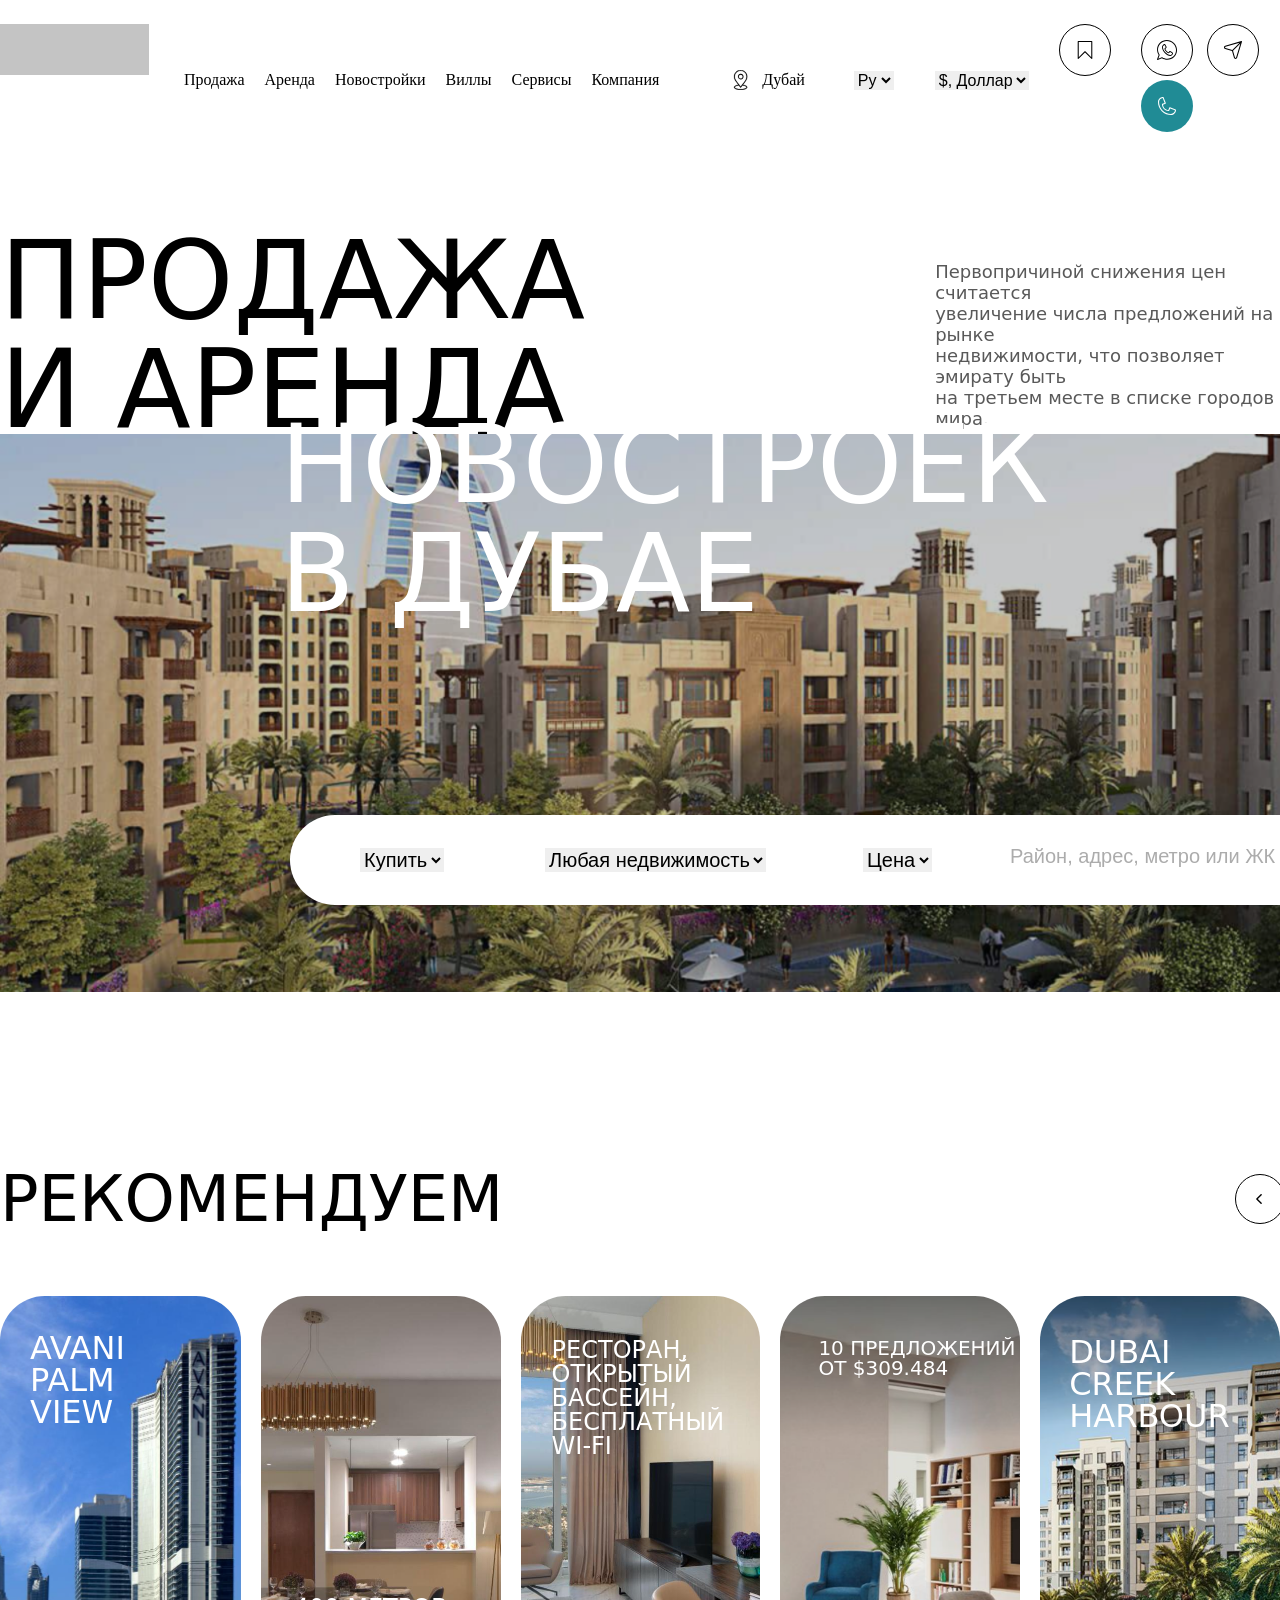
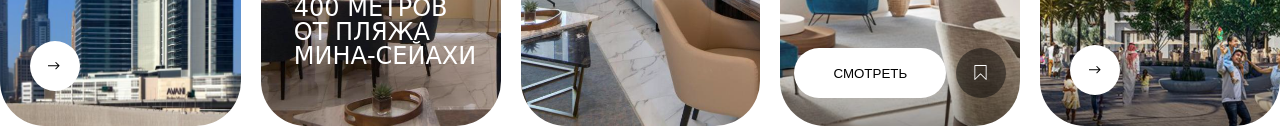
<file: index.html>
<!DOCTYPE html>
<html lang="en">
<head>
    <meta charset="UTF-8">
    <meta name="viewport" content="width=device-width, initial-scale=1.0">
    <title>Dubai Estate</title>
    <link rel="stylesheet" href="style.css">
</head>
<body>
    <header>
        <div class="container">
            <div class="header__top">
                <div class="header__logo">
                    <div class="logo"></div>
                    <li class="header__info">
                    <ul>Продажа</ul>
                    <ul>Аренда</ul>
                    <ul>Новостройки</ul>
                    <ul>Виллы</ul>
                    <ul>Сервисы</ul>
                    <ul>Компания</ul>
                    </li>
                </div>
                <div class="header__center">
                    <img src="images/send (3) 3.svg" alt="">
                    <h3 class="header__dubai">Дубай</h3>
                    <select class="lang" name="" id="">
                        <option value="">Ру</option>
                        <option value="">En</option>
                    </select>
                    <select name="" id="">
                        <option value="">$, Доллар</option>
                        <option value="">₽, Рубль</option>
                        <option value="">€, Евро</option>
                    </select>
                </div>
                <div class="header__right">
                    <img src="images/сохраненные.svg" alt="">
                </div>
                <div class="header__right__end">
                     <a href="pages/whatsapp.html"><img class="what" src="images/вотс ап.svg" alt=""></a>
                     <a href="pages/telegram.html"><img class="tg" src="images/телеграм.svg" alt=""></a>
                     <a href="pages/phone.html"><img class="phone" src="images/телефон.svg" alt=""></a>
                </div>
            </div>
        </div>
    </header>

    <main>
        <section class="sale">
            <div class="container">
            <div class="sale__and__lease">
                <div class="sale__top">
                    <h2 class="sale__banner">ПРОДАЖА <br> И АРЕНДА</h2>
                </div>
                <div class="sale__top__right">
                    <p>Первопричиной снижения цен считается <br> увеличение числа предложений на рынке <br> недвижимости, что позволяет эмирату быть <br> на третьем месте в списке городов мира.</p>

                </div>
            </div>
           
          </div>
        </section>

        <section class="banner">
            <h2 class="text__banner">НОВОСТРОЕК <br> В ДУБАЕ</h2>

            <div class="banner__bottom">
                <select class="pay" name="" id="">
                    <option value="">Купить</option>
                </select>
                <select class="love" name="" id="">
                    <option value="">Любая недвижимость</option>
                </select>
                <select class="price" name="" id="">
                    <option value="">Цена</option>
                </select>
                <p class="search__text">Район, адрес, метро или ЖК</p>
                <button class="start">НАЧАТЬ ПОДБОР</button>
            </div>
            <div class="virtual">
                <h3 class="assis">ВИРТУАЛЬНЫЙ АССИСТЕНТ</h3>
            </div>
        </section>

        <section class="recomm">
            <div class="container">
                <div class="recomm__cards">
                    <div class="recomm__top">
                        <h2>РЕКОМЕНДУЕМ</h2>
                        <img class="arrow__left" src="images/arrow.svg" alt="">
                        <img class="arrow__right" src="images/arrow.svg" alt="">
                    </div>
                    <div class="cards__center">
                       <div class="card__first">
                        <h2>AVANI <br> PALM <br> VIEW </h2>
                        <div class="arrow__one">
                          <img src="images/Arrow 1.svg" alt="">
                        </div>
                       </div>
                       <div class="card__second">
                        <h2>400 МЕТРОВ <br> ОТ ПЛЯЖА <br> МИНА-СЕЙАХИ</h2>
                       </div>
                       <div class="card__third">
                        <h2>РЕСТОРАН,<br> ОТКРЫТЫЙ<br> БАССЕЙН,<br> БЕСПЛАТНЫЙ<br> WI-FI</h2>
                       </div>
                       <div class="card__four">
                        <h2>10 ПРЕДЛОЖЕНИЙ <br> ОТ $309.484</h2>
                        <div class="card__four__button">
                            <button class="card__four__bt">СМОТРЕТЬ</button>
                            <img src="images/save.svg" alt="">
                        </div>
                       </div>
                       <div class="card__five">
                        <h2>DUBAI <br> CREEK <br> HARBOUR</h2>
                        <div class="arrow__two">
                            <img src="images/Arrow 1.svg" alt="">
                        </div>
                       </div>
                    </div>
                </div>
        </section>
    </main>
    
</body>
</html>
</file>
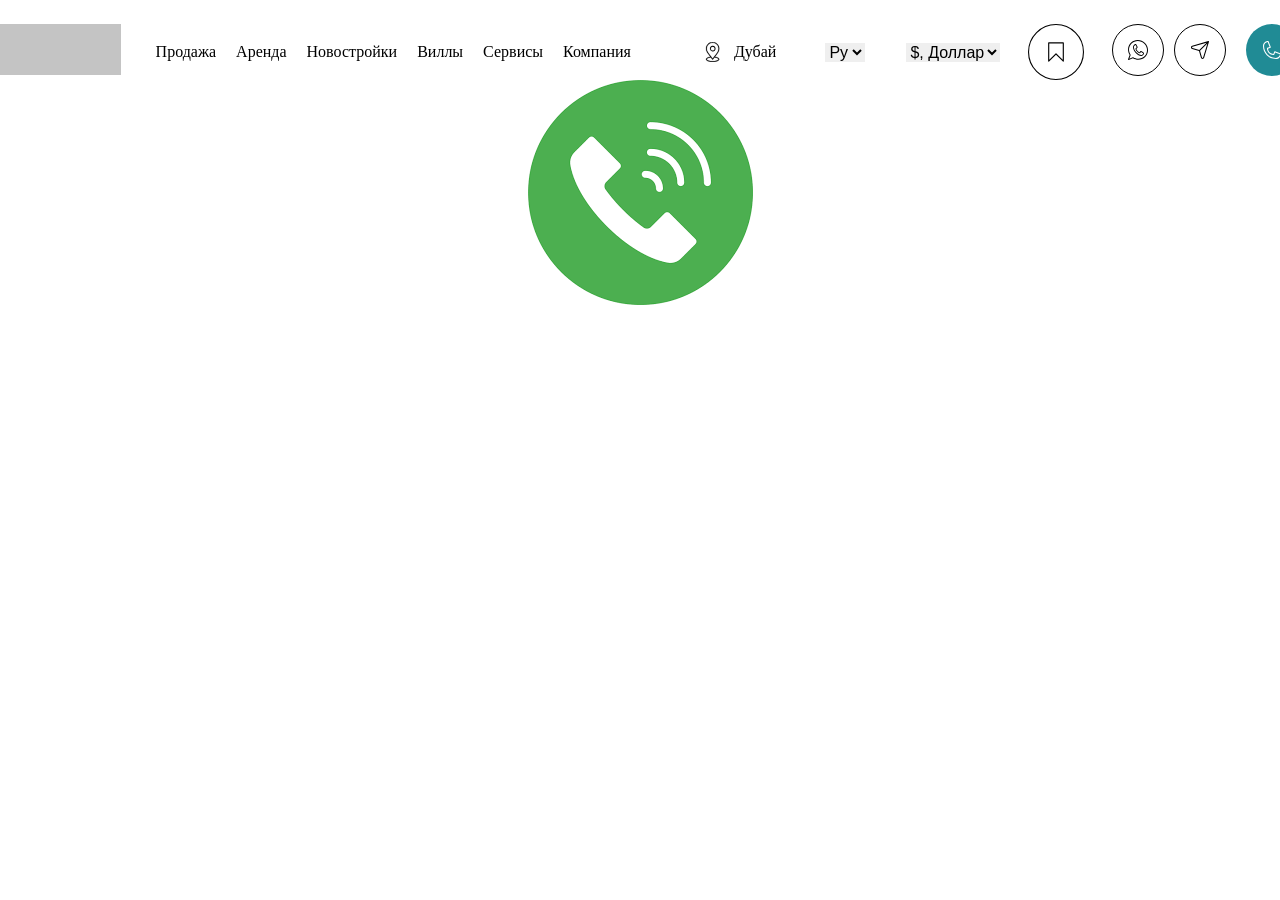
<file: pages/phone.html>
<!DOCTYPE html>
<html lang="en">
<head>
    <meta charset="UTF-8">
    <meta name="viewport" content="width=device-width, initial-scale=1.0">
    <title>Phone</title>
    <link rel="stylesheet" href="phone.css">
</head>
<body>
    <header>
        <div class="container">
            <div class="header__top">
                <div class="header__logo">
                    <div class="logo"></div>
                    <li class="header__info">
                    <ul>Продажа</ul>
                    <ul>Аренда</ul>
                    <ul>Новостройки</ul>
                    <ul>Виллы</ul>
                    <ul>Сервисы</ul>
                    <ul>Компания</ul>
                    </li>
                </div>
                <div class="header__center">
                    <img src="../images/send (3) 3.svg" alt="">
                    <h3 class="header__dubai">Дубай</h3>
                    <select class="lang" name="" id="">
                        <option value="">Ру</option>
                        <option value="">En</option>
                    </select>
                    <select name="" id="">
                        <option value="">$, Доллар</option>
                        <option value="">₽, Рубль</option>
                        <option value="">€, Евро</option>
                    </select>
                </div>
                <div class="header__right">
                    <img src="../images/сохраненные.svg" alt="">
                </div>
                <div class="header__right__end">
                     <a href="../pages/whatsapp.html"><img class="what" src="../images/вотс ап.svg" alt=""></a>
                     <a href="../pages/telegram.html"><img class="tg" src="../images/телеграм.svg" alt=""></a>
                     <a href="../pages/phone.html"><img class="phone" src="../images/телефон.svg" alt=""></a>
                </div>
            </div>
        </div>
    </header>
    <div>
        <img src="[data-uri]" alt="">
    </div>
</body>
</html>
</file>
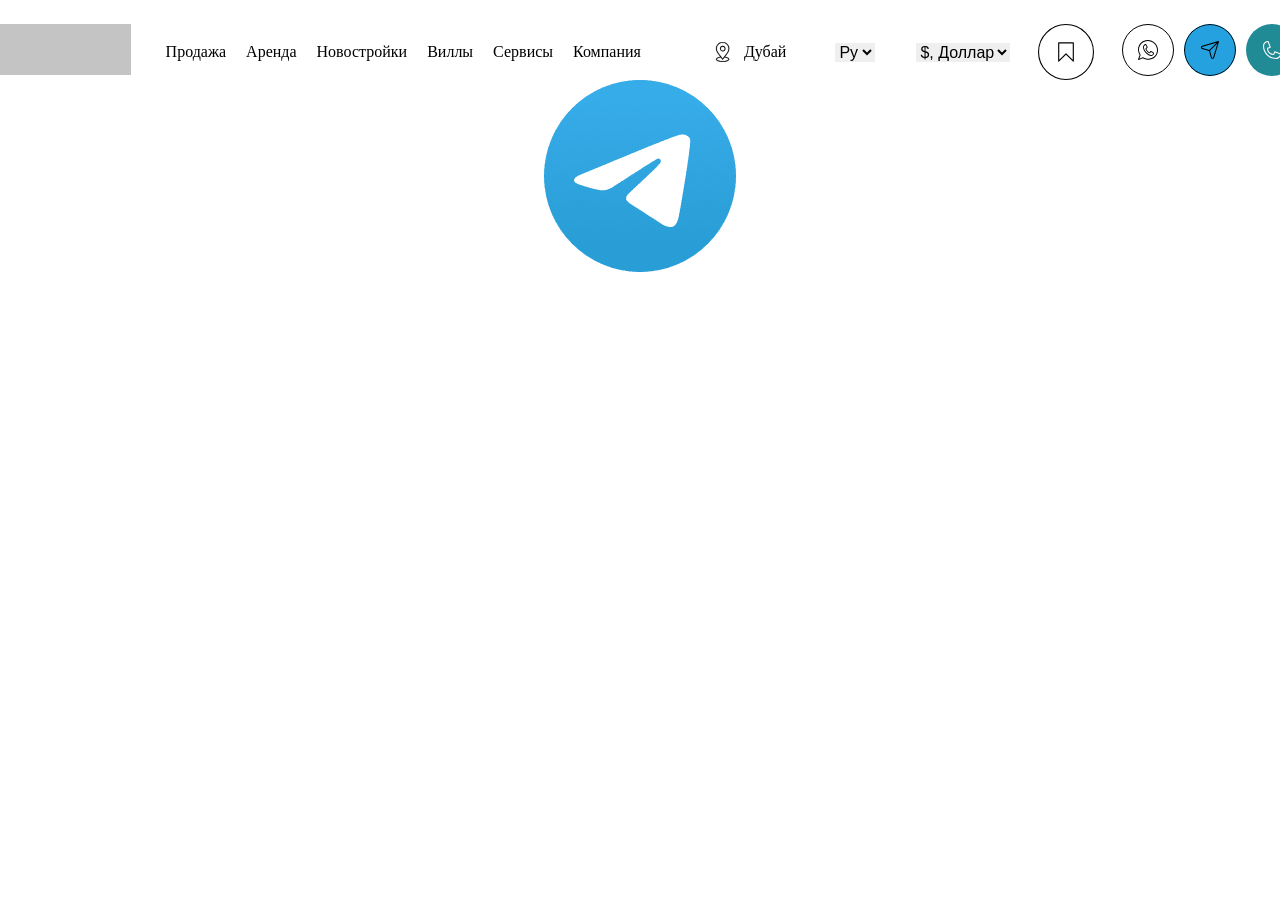
<file: pages/telegram.html>
<!DOCTYPE html>
<html lang="en">
<head>
    <meta charset="UTF-8">
    <meta name="viewport" content="width=device-width, initial-scale=1.0">
    <title>Telegram</title>
    <link rel="stylesheet" href="telegram.css">
</head>
<body>
    <header>
        <div class="container">
            <div class="header__top">
                <div class="header__logo">
                    <div class="logo"></div>
                    <li class="header__info">
                    <ul>Продажа</ul>
                    <ul>Аренда</ul>
                    <ul>Новостройки</ul>
                    <ul>Виллы</ul>
                    <ul>Сервисы</ul>
                    <ul>Компания</ul>
                    </li>
                </div>
                <div class="header__center">
                    <img src="../images/send (3) 3.svg" alt="">
                    <h3 class="header__dubai">Дубай</h3>
                    <select class="lang" name="" id="">
                        <option value="">Ру</option>
                        <option value="">En</option>
                    </select>
                    <select name="" id="">
                        <option value="">$, Доллар</option>
                        <option value="">₽, Рубль</option>
                        <option value="">€, Евро</option>
                    </select>
                </div>
                <div class="header__right">
                    <img src="../images/сохраненные.svg" alt="">
                </div>
                <div class="header__right__end">
                     <a href="../pages/whatsapp.html"><img class="what" src="../images/вотс ап.svg" alt=""></a>
                     <a href="../pages/telegram.html"><img class="tg" src="../images/телеграм.svg" alt=""></a>
                     <a href="../pages/phone.html"><img class="phone" src="../images/телефон.svg" alt=""></a>
                </div>
            </div>
        </div>
    </header>
    <div>
        <img src="[data-uri]" alt="">
    </div>
    
</body>
</html>
</file>
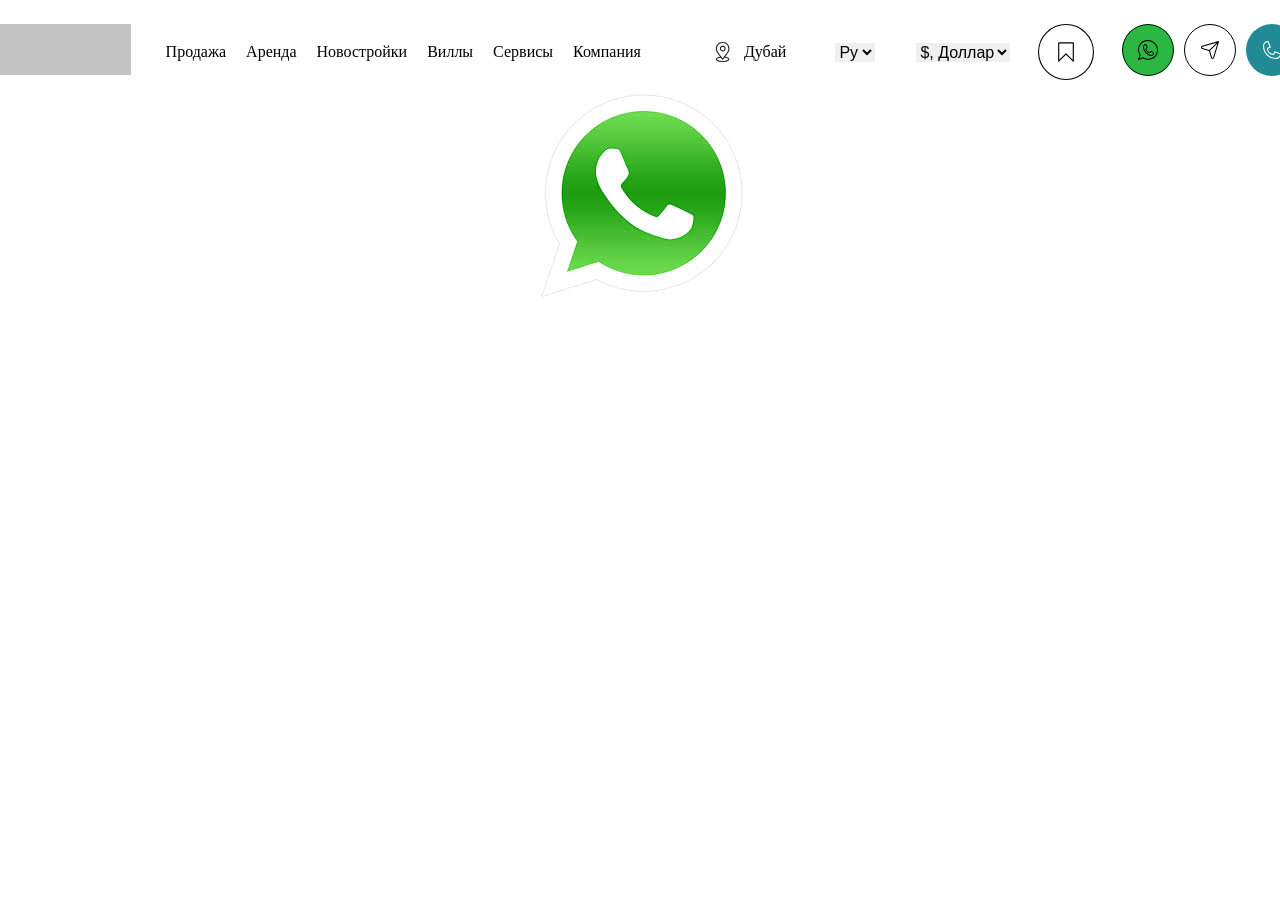
<file: pages/whatsapp.html>
<!DOCTYPE html>
<html lang="en">
<head>
    <meta charset="UTF-8">
    <meta name="viewport" content="width=device-width, initial-scale=1.0">
    <title>WhatsApp</title>
    <link rel="stylesheet" href="whatsapp.css">
</head>
<body>

    <header>
        <div class="container">
            <div class="header__top">
                <div class="header__logo">
                    <div class="logo"></div>
                    <li class="header__info">
                    <ul>Продажа</ul>
                    <ul>Аренда</ul>
                    <ul>Новостройки</ul>
                    <ul>Виллы</ul>
                    <ul>Сервисы</ul>
                    <ul>Компания</ul>
                    </li>
                </div>
                <div class="header__center">
                    <img src="../images/send (3) 3.svg" alt="">
                    <h3 class="header__dubai">Дубай</h3>
                    <select class="lang" name="" id="">
                        <option value="">Ру</option>
                        <option value="">En</option>
                    </select>
                    <select name="" id="">
                        <option value="">$, Доллар</option>
                        <option value="">₽, Рубль</option>
                        <option value="">€, Евро</option>
                    </select>
                </div>
                <div class="header__right">
                    <img src="../images/сохраненные.svg" alt="">
                </div>
                <div class="header__right__end">
                     <a href="../pages/whatsapp.html"><img class="what" src="../images/вотс ап.svg" alt=""></a>
                     <a href="../pages/telegram.html"><img class="tg" src="../images/телеграм.svg" alt=""></a>
                     <a href="../pages/phone.html"><img class="phone" src="../images/телефон.svg" alt=""></a>
                </div>
            </div>
        </div>
    </header>
    <div>
    <img src="[data-uri]" alt="">
    </div>
</body>
</html>
</file>
<file: style.css>
*{
    margin: 0;
    padding: 0;
    box-sizing: border-box;
    list-style: none;
    border: none;
}
/* body{
     font-family:system-ui, -apple-system, BlinkMacSystemFont, 'Segoe UI', Roboto, Oxygen, Ubuntu, Cantarell, 'Open Sans', 'Helvetica Neue', sans-serif;
} */
.container{
    max-width: 1342px;
    margin: 0 auto;
}
.logo{
    width: 149px;
    height: 51px;
    background-color: #C4C4C4;

}
.header__top{
    margin-top: 24px;
    display: flex;

}
.header__info{
    margin-left: 35px;
    display: flex;
    align-items: center;
    gap: 20px;
    font-size: 16px;
}
.header__logo{
    display: flex;
}
.header__center{
    display: flex;
    align-items: center;
    gap: 11px;
    margin-left: 72px;
}
.header__center img{
    width: 20px;
    height: 20px;
}
.header__dubai{
    font-size: 16px;
    font-weight: 400;

}
select{
    font-size: 16px;
    margin-left: 30px;
}
 .lang{
    margin-left: 38px;
    animation-name: movelang;
 }
 @keyframes movelang {
    0%{
        bottom: 100px;
    }
    50%{
        bottom: 0px;
    }
    100%{
        bottom: 100px;
        background-color: #C4C4C4;
    }
 }    
.header__right{
    margin-left: 30px;
 }
 .header__right__end{
    margin-left: 30px;
 }
.tg{
    margin: 0 10px;
}
.sale__and__lease{
    display: flex;
    /* margin-left: 290px; */
    margin-top: 80px;
}
.sale__banner{
    line-height: 100%;
    position: absolute;
    top: 10px;
    /* max-width: 1342px; */
    /* margin: 0 auto; */
    font-size: 109px;
    font-weight: 450;
    font-family:system-ui, -apple-system, BlinkMacSystemFont, 'Segoe UI', Roboto, Oxygen, Ubuntu, Cantarell, 'Open Sans', 'Helvetica Neue', sans-serif;
}
.sale__top__right p{
    font-size: 18px;
    font-weight: 400;
    color: #595959;
    margin-top: 45px;
    margin-left: 350px;
     font-family:system-ui, -apple-system, BlinkMacSystemFont, 'Segoe UI', Roboto, Oxygen, Ubuntu, Cantarell, 'Open Sans', 'Helvetica Neue', sans-serif;


}
.sale__banner{
    position: relative;
}
.banner{
    position: relative;
    width: 1920px;
    height: 558px;
    background: url(images/banner.png) center/cover no-repeat;

}
.text__banner{
    margin-top: 16px;
    position: absolute;
    top: -40px;
    line-height: 100%;
    color: rgb(255, 255, 255);
    margin-left: 280px;
     font-size: 109px;
    font-weight: 450;
    font-family:system-ui, -apple-system, BlinkMacSystemFont, 'Segoe UI', Roboto, Oxygen, Ubuntu, Cantarell, 'Open Sans', 'Helvetica Neue', sans-serif;

}
.banner__bottom{
    width: 1340px;
    height: 90px;
    background-color: white;
    border-radius: 99px;
    position: absolute;
    top: 381px;
    left: 290px;
}
.pay{
    position: absolute;
    font-size: 20px;
    top: 33px;
    left: 40px;
}
.love{
    position: absolute;
    font-size: 20px;
    top: 33px;
    left: 225px;
}
.price{
    position: absolute;
    font-size: 20px;
    top: 33px;
    left: 543px
}
.search__text{
    font-family:ystem-ui, -apple-system, BlinkMacSystemFont, 'Segoe UI', Roboto, Oxygen, Ubuntu, Cantarell, 'Open Sans', 'Helvetica Neue', sans-serif;
    font-size: 20px;
    position: absolute;
    top: 30px;
    left: 720px;
    color: rgb(172, 172, 172);
}
.start{
    width: 268px;
    height: 89px;
    position: absolute;
    top: 0.5px;
    font-size: 20px;
    left: 1072px;
    background-color: #208B95;
    border-radius: 99px;
    cursor: pointer;
    transition: all 0.3s ease;


}
.start:hover{
    background-color: #1A6B73;
}
.virtual{
    display: flex;
    justify-content: center;
    align-items: center; 
    font-weight: 400;       
    width: 254px;
    font-size: 14px ;
    height: 50px;
    position: absolute;
    top: 508px;
    left: 1604px;
    background-color: rgba(0, 0, 0, 0.5);
    backdrop-filter: blur(10px);
    color: #fff;
    border-top-left-radius: 30px;
    border-top-right-radius: 30px;
     font-family:system-ui, -apple-system, BlinkMacSystemFont, 'Segoe UI', Roboto, Oxygen, Ubuntu, Cantarell, 'Open Sans', 'Helvetica Neue', sans-serif;

}
.assis{
    font-weight: 300;
}
.recomm__cards{
    margin-top: 170px;
}
.recomm__top{
    display: flex;
}
.recomm__top h2{
    font-size: 64px;
    font-weight: 400;
     font-family:system-ui, -apple-system, BlinkMacSystemFont, 'Segoe UI', Roboto, Oxygen, Ubuntu, Cantarell, 'Open Sans', 'Helvetica Neue', sans-serif;
}
.arrow__right{
    transform: rotate(180deg);
    margin-left: 10px;
}
.arrow__left{
    margin-left: 732px;
}
.card__first{
    background: url(images/card1.png) center/cover no-repeat;
    width: 253px;
    height: 430px;
    border-radius: 45px;
}
.card__first h2{
    line-height: 100%;
    margin-left: 30px;
    padding-top: 36px;
    font-size: 32px;
    font-weight: 350;
    color: #fff;
    font-family:system-ui, -apple-system, BlinkMacSystemFont, 'Segoe UI', Roboto, Oxygen, Ubuntu, Cantarell, 'Open Sans', 'Helvetica Neue', sans-serif;
}
.cards__center{
    margin-top: 60px;
    display: flex;
    gap: 20px;
}
.arrow__one{
    width: 50px;
    height: 50px;
    background-color: rgb(255, 255, 255);
    border-radius: 50%;
    margin-top: 213px;
    margin-left: 30px;
    margin-bottom: 30px;
    padding-top: 15px;
    padding-left:18px;
}
.card__second{
    background: url(images/card___2.png) center/cover no-repeat;
    width: 252px;
    height: 430px;
    border-radius: 45px;
}
.card__second h2{
    padding: 300px 0 0 33px;
    font-size: 24px;
    font-weight: 400;
    line-height: 100%;
    color: #fff;
    font-family:system-ui, -apple-system, BlinkMacSystemFont, 'Segoe UI', Roboto, Oxygen, Ubuntu, Cantarell, 'Open Sans', 'Helvetica Neue', sans-serif;
}
.card__third{
    background: url(images/card__3.png) center/ cover no-repeat;
    width: 252px;
    height: 430px;
    border-radius: 45px;
}
.card__third h2{
    line-height: 100%;
    font-size: 24px;
    font-weight: 400;
    color: white;
    font-family:system-ui, -apple-system, BlinkMacSystemFont, 'Segoe UI', Roboto, Oxygen, Ubuntu, Cantarell, 'Open Sans', 'Helvetica Neue', sans-serif;
    padding: 42px 0 0 31px;

}
.card__four{
    background: url(images/card__4.png) center/ cover no-repeat;
    width: 252px;
    height: 430px;
    border-radius: 45px;

}
.card__four h2{
    line-height: 100%;
    font-size: 20px;
    font-weight: 400;
    color: white;
    font-family:system-ui, -apple-system, BlinkMacSystemFont, 'Segoe UI', Roboto, Oxygen, Ubuntu, Cantarell, 'Open Sans', 'Helvetica Neue', sans-serif;
    padding: 42px 0 0 38px;
}
.card__four__bt{
    width: 152px;
    height: 50px;
    background-color: white;
    border-radius: 99px;
}
.card__four__button{
    align-items: center;
    margin-top: 270px;
    justify-content: center;
     position: relative;
    display: flex;
    gap: 10px;
}
.card__five{
    background: url(images/card__5.png) center/ cover no-repeat;
    width: 252px;
    height: 430px;
    border-radius: 45px;
}
.card__five h2{
    line-height: 100%;
    /* margin: 0; */
    padding: 40px 0 0 29px;
    font-size: 32px;
    font-weight: 400;
    color: white;
    font-family:system-ui, -apple-system, BlinkMacSystemFont, 'Segoe UI', Roboto, Oxygen, Ubuntu, Cantarell, 'Open Sans', 'Helvetica Neue', sans-serif;
}
.arrow__two{
    display: flex;
    justify-content: center;
    align-items: center;
    transform: rotate(360deg);
    background-color: white;
    width: 50px;
    height: 50px;
    border-radius: 50%;
    margin-top: 213px;
    margin-left: 30px;
}
</file>
<file: pages/phone.css>
*{
    margin: 0;
    padding: 0;
    box-sizing: border-box;
    list-style: none;
    border: none;
}
/* body{
     font-family:system-ui, -apple-system, BlinkMacSystemFont, 'Segoe UI', Roboto, Oxygen, Ubuntu, Cantarell, 'Open Sans', 'Helvetica Neue', sans-serif;
} */
.container{
    max-width: 1342px;
    margin: 0 auto;
}
.logo{
    width: 149px;
    height: 51px;
    background-color: #C4C4C4;

}
.header__top{
    margin-top: 24px;
    display: flex;

}
.header__info{
    margin-left: 35px;
    display: flex;
    align-items: center;
    gap: 20px;
    font-size: 16px;
}
.header__logo{
    display: flex;
}
.header__center{
    display: flex;
    align-items: center;
    gap: 11px;
    margin-left: 72px;
}
.header__center img{
    width: 20px;
    height: 20px;
}
.header__dubai{
    font-size: 16px;
    font-weight: 400;

}
select{
    font-size: 16px;
    margin-left: 30px;
}
 .lang{
    margin-left: 38px;
 }
 .header__right{
    margin-left: 30px;
 }
 .header__right__end{
    margin-left: 30px;
 }
.tg{
    margin: 0 10px;
}
.phone{
    margin: 0 10px;
}
div{
    display: flex;
    justify-content: center;
}
</file>
<file: pages/telegram.css>
*{
    margin: 0;
    padding: 0;
    box-sizing: border-box;
    list-style: none;
    border: none;
}
/* body{
     font-family:system-ui, -apple-system, BlinkMacSystemFont, 'Segoe UI', Roboto, Oxygen, Ubuntu, Cantarell, 'Open Sans', 'Helvetica Neue', sans-serif;
} */
.container{
    max-width: 1342px;
    margin: 0 auto;
}
.logo{
    width: 149px;
    height: 51px;
    background-color: #C4C4C4;

}
.header__top{
    margin-top: 24px;
    display: flex;

}
.header__info{
    margin-left: 35px;
    display: flex;
    align-items: center;
    gap: 20px;
    font-size: 16px;
}
.header__logo{
    display: flex;
}
.header__center{
    display: flex;
    align-items: center;
    gap: 11px;
    margin-left: 72px;
}
.header__center img{
    width: 20px;
    height: 20px;
}
.header__dubai{
    font-size: 16px;
    font-weight: 400;

}
select{
    font-size: 16px;
    margin-left: 30px;
}
 .lang{
    margin-left: 38px;
 }
 .header__right{
    margin-left: 30px;
 }
 .header__right__end{
    margin-left: 30px;
 }
.tg{
    margin: 0 10px;
}
div{
    display: flex;
    justify-content: center;
}
.tg{
    background-color: #24A1DE;
    border-radius: 50%;
}
</file>
<file: pages/whatsapp.css>
*{
    margin: 0;
    padding: 0;
    box-sizing: border-box;
    list-style: none;
    border: none;
}
/* body{
     font-family:system-ui, -apple-system, BlinkMacSystemFont, 'Segoe UI', Roboto, Oxygen, Ubuntu, Cantarell, 'Open Sans', 'Helvetica Neue', sans-serif;
} */
.container{
    max-width: 1342px;
    margin: 0 auto;
}
.logo{
    width: 149px;
    height: 51px;
    background-color: #C4C4C4;

}
.header__top{
    margin-top: 24px;
    display: flex;

}
.header__info{
    margin-left: 35px;
    display: flex;
    align-items: center;
    gap: 20px;
    font-size: 16px;
}
.header__logo{
    display: flex;
}
.header__center{
    display: flex;
    align-items: center;
    gap: 11px;
    margin-left: 72px;
}
.header__center img{
    width: 20px;
    height: 20px;
}
.header__dubai{
    font-size: 16px;
    font-weight: 400;

}
select{
    font-size: 16px;
    margin-left: 30px;
}
 .lang{
    margin-left: 38px;
 }
 .header__right{
    margin-left: 30px;
 }
 .header__right__end{
    margin-left: 30px;
 }
.tg{
    margin: 0 10px;
}
div{
    display: flex;
    justify-content: center;
}
.what{
    background-color:#2cb742;
    border-radius: 50%;
}
</file>
